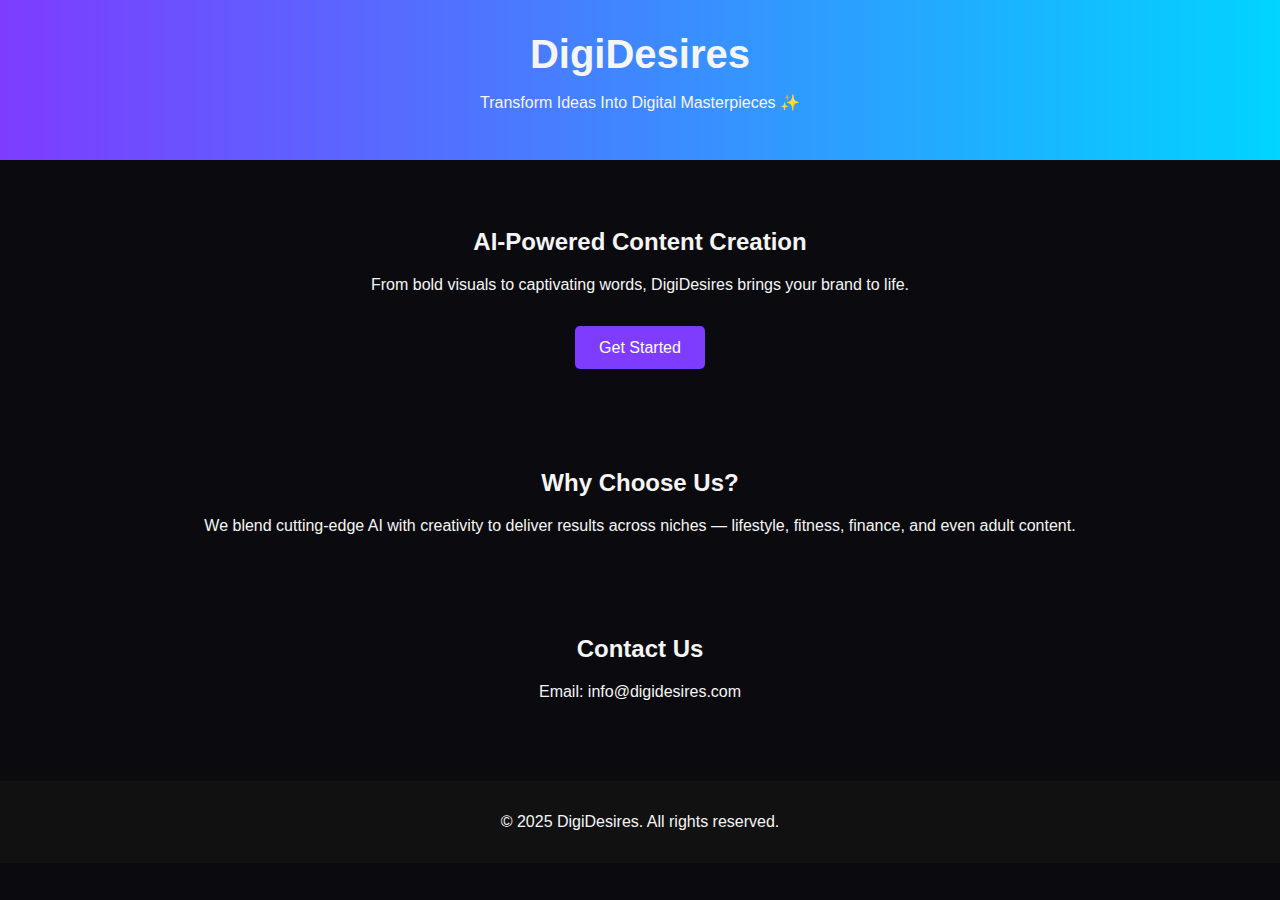
<file: Index.html>
<!DOCTYPE html>
<html lang="en">
<head>
  <meta charset="UTF-8">
  <meta name="viewport" content="width=device-width, initial-scale=1.0">
  <title>DigiDesires</title>
  <link rel="stylesheet" href="styles.css">
</head>
<body>
  <header>
    <h1>DigiDesires</h1>
    <p>Transform Ideas Into Digital Masterpieces ✨</p>
  </header>

  <section class="hero">
    <h2>AI-Powered Content Creation</h2>
    <p>From bold visuals to captivating words, DigiDesires brings your brand to life.</p>
    <a href="#contact" class="btn">Get Started</a>
  </section>

  <section class="about">
    <h2>Why Choose Us?</h2>
    <p>We blend cutting-edge AI with creativity to deliver results across niches — lifestyle, fitness, finance, and even adult content.</p>
  </section>

  <section id="contact">
    <h2>Contact Us</h2>
    <p>Email: info@digidesires.com</p>
  </section>

  <footer>
    <p>© 2025 DigiDesires. All rights reserved.</p>
  </footer>
</body>
</html>
</file>
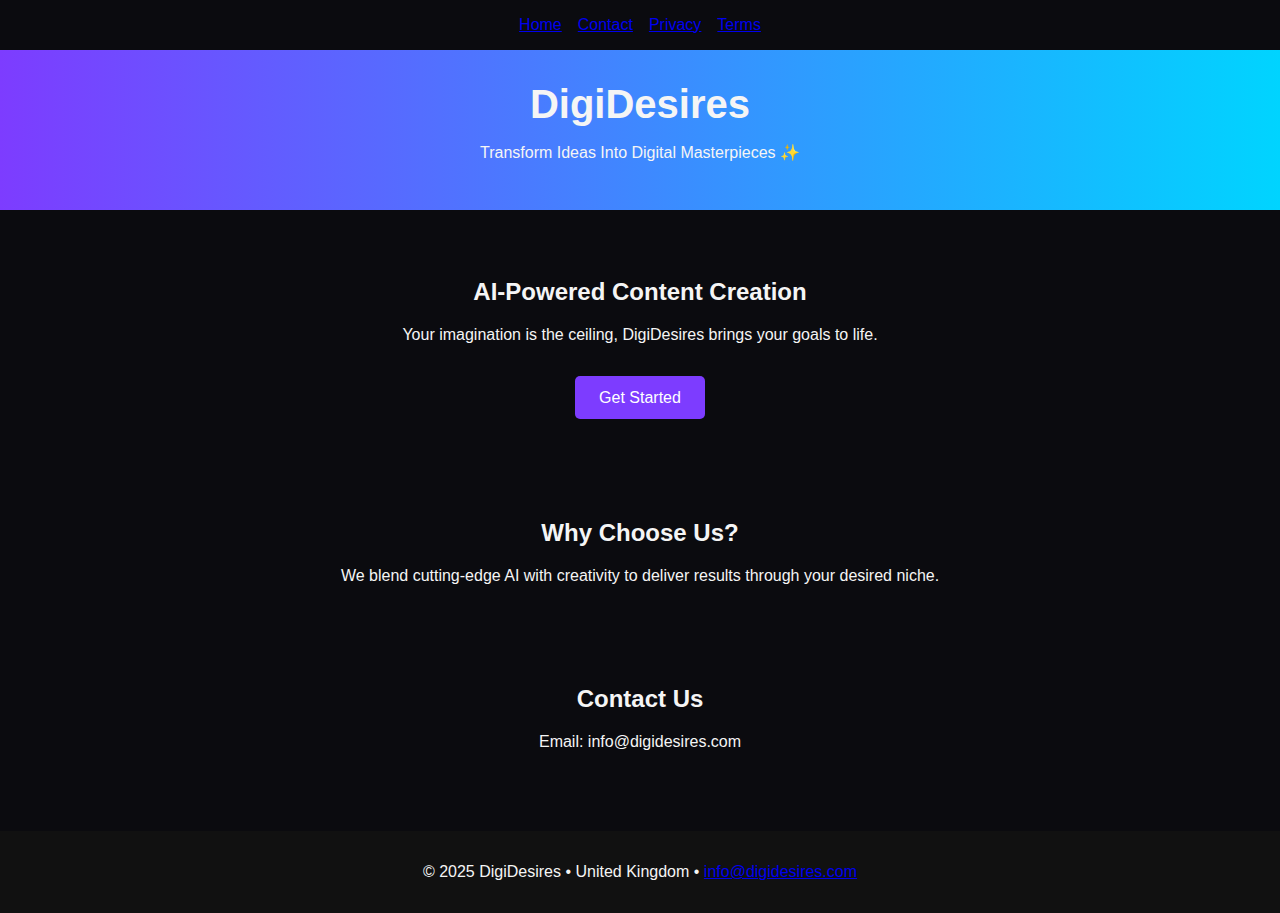
<file: index.html>
<!DOCTYPE html>
<html lang="en">
<head>
  <meta charset="UTF-8" />
  <meta name="viewport" content="width=device-width, initial-scale=1" />
  <title>DigiDesires — AI-Powered Content Studio</title>
  <meta name="description" content="We create high-converting, AI-enhanced content: visuals, copy, landing pages and data-driven campaigns for brands and creators." />
  <link rel="canonical" href="https://digidesires.com/" />
  <link rel="icon" href="/favicon.png?v=2" type="image/png" />
  <link rel="apple-touch-icon" href="/apple-touch-icon.png" />
  <link rel="stylesheet" href="styles.css" />
  <meta property="og:title" content="DigiDesires — AI-Powered Content Studio" />
  <meta property="og:description" content="We create high-converting, AI-enhanced content: visuals, copy, landing pages." />
  <meta property="og:url" content="https://digidesires.com/" />
  <meta property="og:type" content="website" />
  <meta name="twitter:card" content="summary_large_image" />
  <meta name="theme-color" content="#0b0b0f">
<meta name="color-scheme" content="dark light">
</head>
<body>
  <nav class="topnav" style="display:flex;gap:1rem;justify-content:center;padding:1rem;">
  <a href="/">Home</a>
  <a href="#contact">Contact</a>
  <a href="/privacy.html">Privacy</a>
  <a href="/terms.html">Terms</a>
</nav>
  <header>
    <h1>DigiDesires</h1>
    <p>Transform Ideas Into Digital Masterpieces ✨</p>
  </header>

  <section class="hero">
    <h2>AI-Powered Content Creation</h2>
    <p>Your imagination is the ceiling, DigiDesires brings your goals to life.</p>
    <a href="#contact" class="btn">Get Started</a>
  </section>

  <section class="about">
    <h2>Why Choose Us?</h2>
    <p>We blend cutting-edge AI with creativity to deliver results through your desired niche.</p>
  </section>

  <section id="contact">
    <h2>Contact Us</h2>
    <p>Email: info@digidesires.com</p>
  </section>

  <footer>
  <p>© 2025 DigiDesires • United Kingdom •
    <a href="mailto:info@digidesires.com">info&#64;digidesires.com</a>
  </p>
</footer>
</body>
</html>
</file>
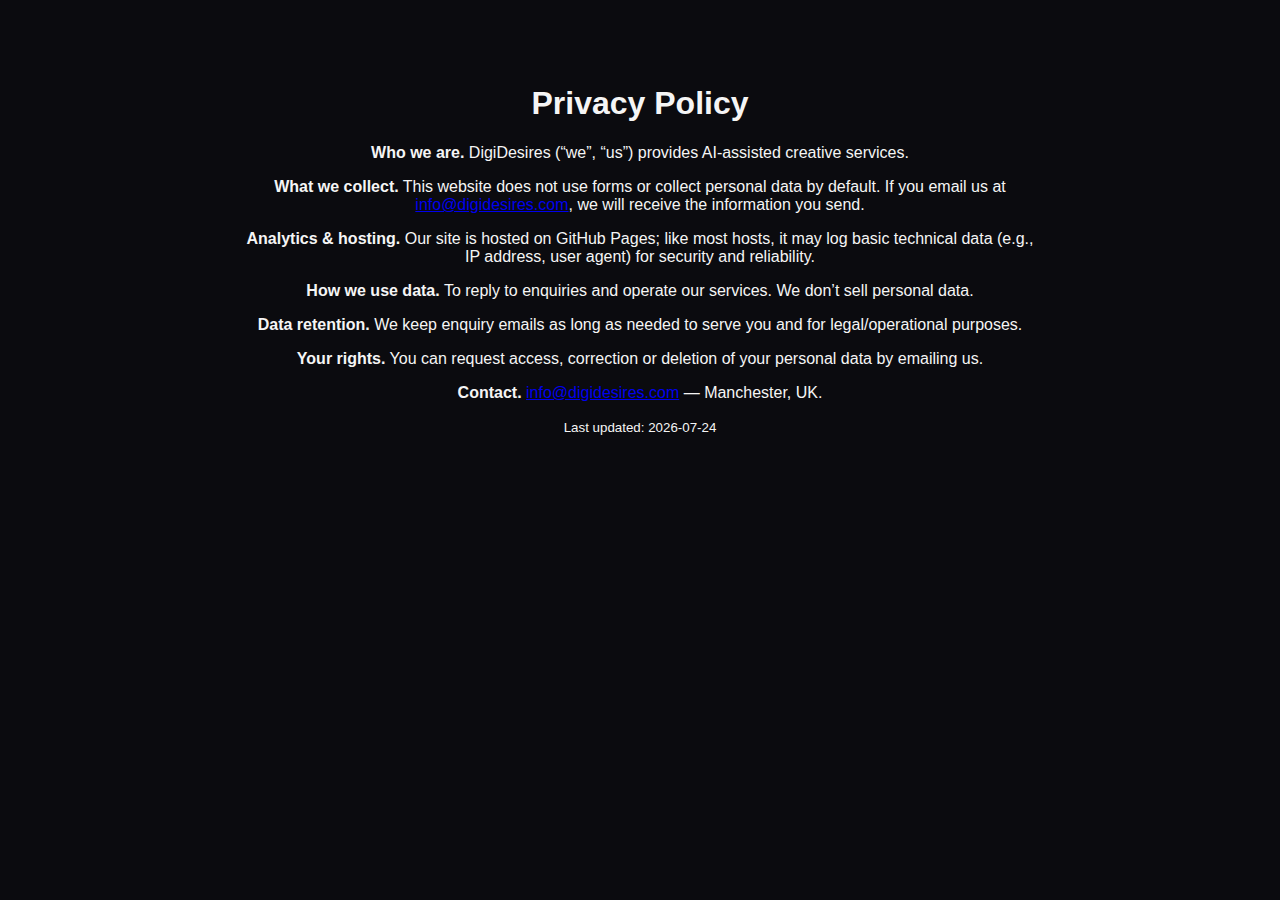
<file: privacy.html>
<!doctype html><html lang="en"><head>
<meta charset="utf-8"><meta name="viewport" content="width=device-width,initial-scale=1">
<title>Privacy Policy — DigiDesires</title>
<link rel="stylesheet" href="/styles.css">
</head><body>
<section class="hero" style="padding:4rem 1rem; max-width:800px; margin:auto;">
  <h1>Privacy Policy</h1>
  <p><strong>Who we are.</strong> DigiDesires (“we”, “us”) provides AI-assisted creative services.</p>
  <p><strong>What we collect.</strong> This website does not use forms or collect personal data by default.
     If you email us at <a href="mailto:info@digidesires.com">info@digidesires.com</a>, we will receive the information you send.</p>
  <p><strong>Analytics & hosting.</strong> Our site is hosted on GitHub Pages; like most hosts, it may log basic technical data
     (e.g., IP address, user agent) for security and reliability.</p>
  <p><strong>How we use data.</strong> To reply to enquiries and operate our services. We don’t sell personal data.</p>
  <p><strong>Data retention.</strong> We keep enquiry emails as long as needed to serve you and for legal/operational purposes.</p>
  <p><strong>Your rights.</strong> You can request access, correction or deletion of your personal data by emailing us.</p>
  <p><strong>Contact.</strong> <a href="mailto:info@digidesires.com">info@digidesires.com</a> — Manchester, UK.</p>
  <p><small>Last updated: <script>document.write(new Date().toISOString().slice(0,10))</script></small></p>
</section>
</body></html>
</file>
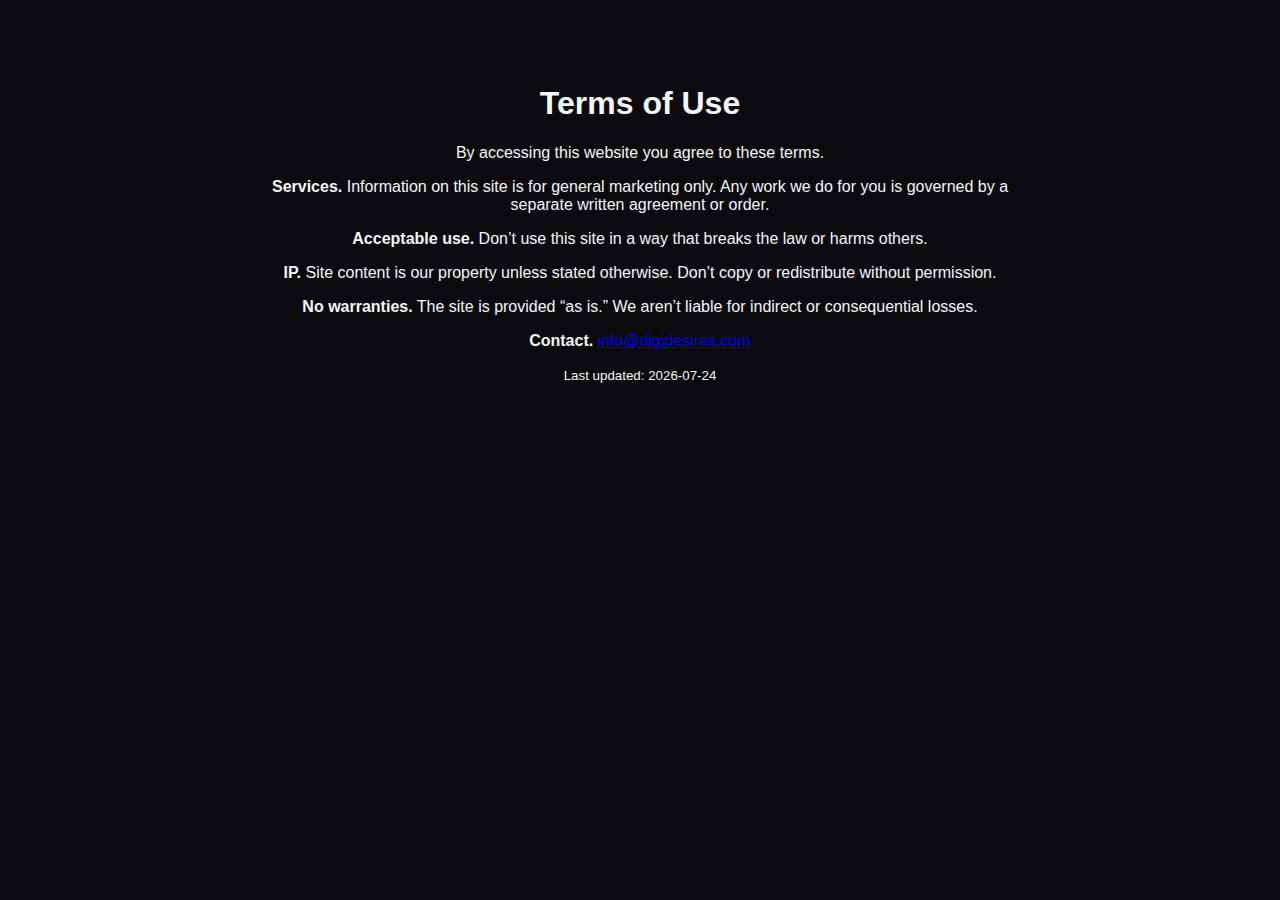
<file: terms.html>
<!doctype html><html lang="en"><head>
<meta charset="utf-8"><meta name="viewport" content="width=device-width,initial-scale=1">
<title>Terms of Use — DigiDesires</title>
<link rel="stylesheet" href="/styles.css">
</head><body>
<section class="hero" style="padding:4rem 1rem; max-width:800px; margin:auto;">
  <h1>Terms of Use</h1>
  <p>By accessing this website you agree to these terms.</p>
  <p><strong>Services.</strong> Information on this site is for general marketing only. Any work we do for you is governed by a separate written agreement or order.</p>
  <p><strong>Acceptable use.</strong> Don’t use this site in a way that breaks the law or harms others.</p>
  <p><strong>IP.</strong> Site content is our property unless stated otherwise. Don’t copy or redistribute without permission.</p>
  <p><strong>No warranties.</strong> The site is provided “as is.” We aren’t liable for indirect or consequential losses.</p>
  <p><strong>Contact.</strong> <a href="mailto:info@digidesires.com">info@digidesires.com</a></p>
  <p><small>Last updated: <script>document.write(new Date().toISOString().slice(0,10))</script></small></p>
</section>
</body></html>
</file>
<file: styles.css>
body {
  font-family: Arial, sans-serif;
  margin: 0;
  padding: 0;
  background: #0b0b0f;
  color: #f5f5f5;
  text-align: center;
}

header {
  background: linear-gradient(90deg, #7d3cff, #00d4ff);
  padding: 2rem;
}

header h1 {
  margin: 0;
  font-size: 2.5rem;
}

.hero {
  padding: 3rem 1rem;
}

.btn {
  display: inline-block;
  margin-top: 1rem;
  padding: 0.8rem 1.5rem;
  background: #7d3cff;
  color: white;
  text-decoration: none;
  border-radius: 5px;
}

.about, #contact {
  padding: 2rem 1rem;
}

footer {
  margin-top: 2rem;
  padding: 1rem;
  background: #111;
}
</file>
